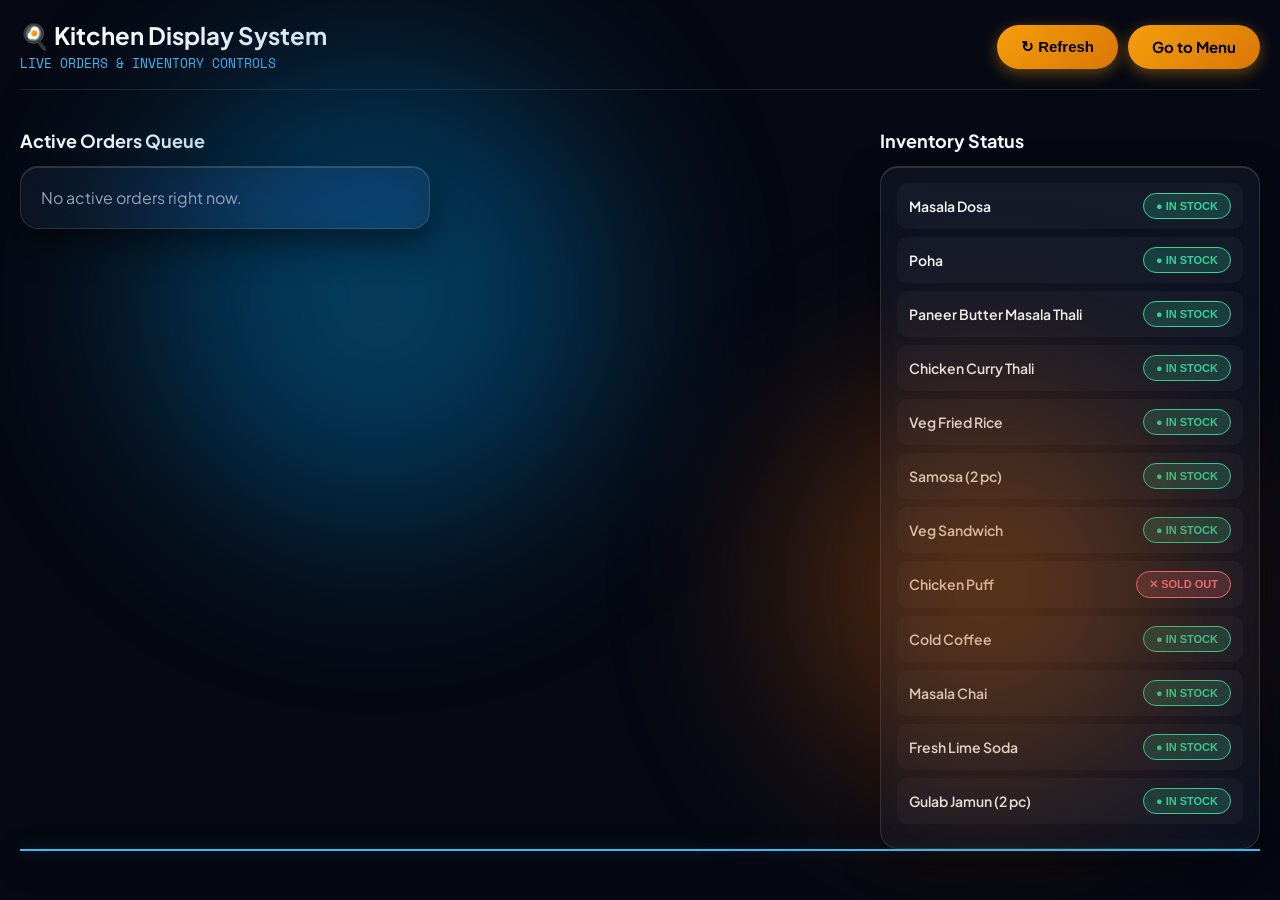
<file: kiosk.html>
<!DOCTYPE html>
<html lang="en">
<head>
<meta charset="UTF-8">
<meta name="viewport" content="width=device-width, initial-scale=1.0">
<title>Kitchen Display System — TIFFIN</title>
<link rel="stylesheet" href="style.css?v=17">
<style>
  body {
    background: #060913 !important;
    padding: 20px;
  }
  .kiosk-nav {
    display: flex;
    justify-content: space-between;
    align-items: center;
    margin-bottom: 24px;
    padding-bottom: 16px;
    border-bottom: 1px solid rgba(255, 255, 255, 0.1);
  }
  .kiosk-columns {
    display: grid;
    grid-template-columns: 2.2fr 1fr;
    gap: 24px;
  }
  @media (max-width: 900px) {
    .kiosk-columns { grid-template-columns: 1fr; }
  }

  /* Live Order Cards Grid */
  .orders-grid {
    display: grid;
    grid-template-columns: repeat(auto-fill, minmax(280px, 1fr));
    gap: 16px;
  }
  .kiosk-card {
    padding: 16px;
    border-radius: 14px;
    border-left: 6px solid var(--honey);
    display: flex;
    flex-direction: column;
    justify-content: space-between;
  }
  .kiosk-card.ready { border-left-color: var(--mint); }
  .kiosk-card.cancelled { border-left-color: var(--chili); opacity: 0.7; }

  /* Inventory Stock List */
  .stock-item {
    display: flex;
    justify-content: space-between;
    align-items: center;
    padding: 10px 12px;
    border-radius: 10px;
    background: rgba(255, 255, 255, 0.03);
    margin-bottom: 8px;
  }
  .toggle-switch {
    cursor: pointer;
    padding: 6px 12px;
    border-radius: 999px;
    font-size: 11px;
    font-weight: 700;
  }
  .in-stock { background: rgba(52, 211, 153, 0.2); color: var(--mint); border: 1px solid var(--mint); }
  .out-stock { background: rgba(251, 113, 133, 0.2); color: var(--chili); border: 1px solid var(--chili); }
</style>
</head>
<body>

<div class="kiosk-nav">
  <div>
    <h1 style="margin:0; font-family:var(--display); font-size:24px;">🍳 Kitchen Display System</h1>
    <small style="color:var(--ice-cyan); font-family:var(--mono);">LIVE ORDERS & INVENTORY CONTROLS</small>
  </div>
  <div style="display:flex; gap:10px;">
    <button class="btn btn-outline" onclick="window.location.reload()">↻ Refresh</button>
    <a href="menu.html" class="btn btn-turmeric">Go to Menu</a>
  </div>
</div>

<div class="kiosk-columns">
  <!-- Active Cooking Queue -->
  <div>
    <h2 style="font-size:18px; margin-bottom:14px;">Active Orders Queue</h2>
    <div id="kioskOrders" class="orders-grid"></div>
  </div>

  <!-- Real-Time Stock Management -->
  <div>
    <h2 style="font-size:18px; margin-bottom:14px;">Inventory Status</h2>
    <div id="stockList" class="panel" style="padding:16px;"></div>
  </div>
</div>

<div id="toast"></div>
<script src="app.js"></script>
<script>
  function renderKiosk() {
    const orders = getOrders().filter(o => o.status !== 'completed' && o.status !== 'cancelled' && o.status !== 'rejected');
    const ordersContainer = document.getElementById('kioskOrders');

    if (orders.length === 0) {
      ordersContainer.innerHTML = `<div class="panel" style="padding:20px; color:var(--ink-soft);">No active orders right now.</div>`;
    } else {
      ordersContainer.innerHTML = orders.map(o => `
        <div class="panel kiosk-card ${o.status === 'ready' ? 'ready' : ''}">
          <div>
            <div style="display:flex; justify-content:space-between; align-items:center;">
              <span style="font-family:var(--mono); font-size:22px; font-weight:800; color:var(--honey);">#${o.token}</span>
              <span class="tag tag-status">${o.status.toUpperCase()}</span>
            </div>
            <div style="font-size:12px; color:var(--ink-soft); margin:4px 0 10px;">
              Pickup: ${new Date(o.pickupTime).toLocaleTimeString([], {hour:'2-digit', minute:'2-digit'})}
            </div>
            <div style="border-top:1px solid rgba(255,255,255,0.08); padding:8px 0;">
              ${o.items.map(i => `<div style="font-size:14px; font-weight:600;">${i.name} × ${i.qty}</div>`).join('')}
            </div>
          </div>
          
          <div style="display:flex; flex-direction:column; gap:6px; margin-top:12px;">
            <div style="display:flex; gap:8px;">
              ${o.status === 'pending' || o.status === 'accepted' ? `<button class="btn btn-sm btn-turmeric" style="flex:1;" onclick="updateOrderStatus('${o.id}', 'preparing')">Cook</button>` : ''}
              ${o.status === 'preparing' ? `<button class="btn btn-sm btn-turmeric" style="flex:1; background:var(--mint)!important;" onclick="updateOrderStatus('${o.id}', 'ready')">Ready</button>` : ''}
              ${o.status === 'ready' ? `<button class="btn btn-sm btn-outline" style="flex:1;" onclick="updateOrderStatus('${o.id}', 'completed')">Complete</button>` : ''}
              <button class="btn btn-sm btn-outline" title="Print Slip" onclick="printOrderSlip('${o.id}')">🖨️</button>
            </div>
            
            ${o.status === 'pending' || o.status === 'accepted' ? `
              <button class="btn btn-sm btn-outline" style="color:var(--chili); border-color:rgba(251,113,133,0.3); font-size:11.5px; padding:6px;" onclick="rejectOrder('${o.id}')">
                ✕ Reject Order
              </button>` : ''}
          </div>
        </div>
      `).join('');
    }

    // Render stock toggles
    const menu = getMenu();
    document.getElementById('stockList').innerHTML = menu.map(item => `
      <div class="stock-item">
        <span style="font-weight:600; font-size:14px;">${item.name}</span>
        <button class="toggle-switch ${item.available ? 'in-stock' : 'out-stock'}" onclick="toggleStock('${item.id}')">
          ${item.available ? '● IN STOCK' : '✕ SOLD OUT'}
        </button>
      </div>
    `).join('');
  }

  function updateOrderStatus(orderId, newStatus) {
    let orders = getOrders();
    const order = orders.find(o => o.id === orderId);
    if (order) {
      order.status = newStatus;
      saveOrders(orders);
      renderKiosk();
      toast(`Token #${order.token} moved to ${newStatus}`);
    }
  }

  function rejectOrder(orderId) {
    if (!confirm('Decline this order? The student will be notified on their track screen.')) return;
    updateOrderStatus(orderId, 'rejected');
  }

  function toggleStock(itemId) {
    toggleItemStock(itemId);
    renderKiosk();
  }

  renderKiosk();
  setInterval(renderKiosk, 4000);
</script>
</body>
</html>
</file>
<file: style.css>
/* ============================================================
   TIFFIN — True Glassmorphism (Nordic Frost + Warm Honey)
   ============================================================ */
@import url('https://fonts.googleapis.com/css2?family=Plus+Jakarta+Sans:wght@400;500;600;700;800&family=Space+Mono:wght@400;700&display=swap');

:root {
  --bg-dark: #060913;
  --honey: #F59E0B;
  --honey-hover: #D97706;
  --honey-glow: rgba(245, 158, 11, 0.4);
  --ice-cyan: #38BDF8;
  --ice-cyan-dim: rgba(56, 189, 248, 0.2);
  --mint: #34D399;
  --chili: #FB7185;
  --ink: #F8FAFC;
  --ink-soft: #94A3B8;
  --display: 'Plus Jakarta Sans', system-ui, sans-serif;
  --body: 'Plus Jakarta Sans', system-ui, sans-serif;
  --mono: 'Space Mono', monospace;
}

* { box-sizing: border-box; }
html { scroll-behavior: smooth; }

/* 1. Ambient Background Glowing Meshes */
body {
  margin: 0;
  font-family: var(--body);
  background-color: var(--bg-dark);
  color: var(--ink);
  min-height: 100vh;
  position: relative;
  overflow-x: hidden;
  -webkit-font-smoothing: antialiased;
}

body::before,
body::after {
  content: "";
  position: fixed;
  border-radius: 50%;
  pointer-events: none;
  z-index: 0;
  filter: blur(90px);
  opacity: 0.45;
}

body::before {
  width: 500px;
  height: 500px;
  background: radial-gradient(circle, #0284C7 0%, #0369A1 60%, transparent 80%);
  top: 5%;
  left: 10%;
}

body::after {
  width: 450px;
  height: 450px;
  background: radial-gradient(circle, #D97706 0%, #92400E 50%, transparent 80%);
  bottom: 10%;
  right: 5%;
}

.wrap { max-width: 1180px; margin: 0 auto; padding: 0 28px; position: relative; z-index: 1; }
.dark-shell { background: transparent !important; color: var(--ink); }

/* 2. Glassmorphic Navigation */
.nav {
  position: sticky; top: 0; z-index: 50;
  background: rgba(6, 9, 19, 0.65) !important;
  backdrop-filter: blur(20px);
  -webkit-backdrop-filter: blur(20px);
  border-bottom: 1px solid rgba(255, 255, 255, 0.1);
}
.nav-inner {
  max-width: 1180px; margin: 0 auto; padding: 16px 28px;
  display: flex; align-items: center; justify-content: space-between;
}
.brand { 
  display: flex; align-items: center; gap: 10px; 
  font-family: var(--display); font-size: 20px; font-weight: 800; 
}
.brand .dot { 
  width: 10px; height: 10px; border-radius: 50%; 
  background: var(--honey); 
  box-shadow: 0 0 12px var(--honey); 
}
.brand small { 
  font-family: var(--mono); font-size: 10px; letter-spacing: 2px; 
  color: var(--ice-cyan); font-weight: 700; text-transform: uppercase; 
}
.nav-links { display: flex; align-items: center; gap: 24px; font-size: 14px; font-weight: 600; }
.nav-links a { color: var(--ink-soft); transition: 0.2s; }
.nav-links a:hover, .nav-links a.active { color: #fff; text-shadow: 0 0 10px rgba(255,255,255,0.4); }
.nav-links .cart-pill {
  background: linear-gradient(135deg, var(--honey), var(--honey-hover));
  color: #000; border-radius: 999px; padding: 8px 16px; font-weight: 800;
  box-shadow: 0 4px 18px var(--honey-glow);
}

/* 3. Frosted Glass Panels & Menu Cards */
.panel, 
.food-card {
  background: rgba(255, 255, 255, 0.04) !important;
  backdrop-filter: blur(20px) saturate(160%);
  -webkit-backdrop-filter: blur(20px) saturate(160%);
  border: 1px solid rgba(255, 255, 255, 0.12) !important;
  border-radius: 18px !important;
  box-shadow: 0 14px 35px rgba(0, 0, 0, 0.5), inset 0 1px 0 rgba(255, 255, 255, 0.15) !important;
  transition: transform 0.25s ease, border-color 0.25s ease, box-shadow 0.25s ease;
}

.food-card:hover {
  transform: translateY(-4px);
  border-color: rgba(56, 189, 248, 0.45) !important;
  box-shadow: 0 20px 40px rgba(0, 0, 0, 0.6), 0 0 20px rgba(56, 189, 248, 0.18) !important;
}

/* 4. Headings & Typography */
.menu-hero-title, .page-title, .hero-title {
  font-family: var(--display);
  font-weight: 800;
  letter-spacing: -0.5px;
  background: linear-gradient(180deg, #FFFFFF 30%, #94A3B8 100%);
  -webkit-background-clip: text;
  -webkit-text-fill-color: transparent;
}
.eyebrow {
  font-family: var(--mono);
  font-size: 11px;
  letter-spacing: 3px;
  color: var(--ice-cyan) !important;
  font-weight: 700;
  text-shadow: 0 0 10px rgba(56, 189, 248, 0.4);
}

/* 5. Inputs & Filter Bars */
.search-row input, 
.search-row select, 
.field input, 
.field select, 
.field textarea {
  background: rgba(15, 23, 42, 0.6) !important;
  backdrop-filter: blur(12px);
  -webkit-backdrop-filter: blur(12px);
  border: 1px solid rgba(255, 255, 255, 0.14) !important;
  color: #fff !important;
  border-radius: 12px !important;
  outline: none;
  box-shadow: inset 0 2px 4px rgba(0,0,0,0.3);
}
.search-row input:focus, .field input:focus {
  border-color: var(--ice-cyan) !important;
  box-shadow: 0 0 15px var(--ice-cyan-dim) !important;
}

.chip {
  background: rgba(255, 255, 255, 0.05) !important;
  border: 1px solid rgba(255, 255, 255, 0.12) !important;
  color: var(--ink-soft) !important;
  backdrop-filter: blur(8px);
}
.chip.active {
  background: rgba(56, 189, 248, 0.18) !important;
  border-color: var(--ice-cyan) !important;
  color: #fff !important;
  box-shadow: 0 0 12px rgba(56, 189, 248, 0.3);
}

/* 6. Glowing Honey Action Buttons */
.btn, .btn-turmeric, [data-action="inc"] {
  background: linear-gradient(135deg, var(--honey), var(--honey-hover)) !important;
  color: #000 !important;
  border: none !important;
  border-radius: 10px !important;
  font-weight: 800 !important;
  box-shadow: 0 4px 15px var(--honey-glow) !important;
  transition: all 0.2s ease !important;
}
.btn:hover, .btn-turmeric:hover {
  transform: translateY(-2px);
  box-shadow: 0 6px 22px rgba(245, 158, 11, 0.6) !important;
}

.food-price {
  font-family: var(--mono);
  font-weight: 800;
  font-size: 17px;
  color: #fff;
}

/* 7. Tags & Badges */
.tag { font-family: var(--mono); font-size: 11px; font-weight: 700; padding: 4px 10px; border-radius: 999px; }
.tag-veg { background: rgba(52, 211, 153, 0.15) !important; color: var(--mint) !important; border: 1px solid rgba(52, 211, 153, 0.3); }
.tag-nonveg { background: rgba(251, 113, 133, 0.15) !important; color: var(--chili) !important; border: 1px solid rgba(251, 113, 133, 0.3); }
.tag-status { background: rgba(245, 158, 11, 0.15) !important; color: var(--honey) !important; border: 1px solid rgba(245, 158, 11, 0.3); }

/* 8. Frosted Token Ticket */
.ticket {
  background: rgba(15, 23, 42, 0.5) !important;
  backdrop-filter: blur(24px) !important;
  -webkit-backdrop-filter: blur(24px) !important;
  border: 1px solid rgba(56, 189, 248, 0.35) !important;
  box-shadow: 0 12px 35px rgba(0,0,0,0.6), inset 0 0 20px rgba(56, 189, 248, 0.08) !important;
}
.ticket-token { color: var(--honey) !important; text-shadow: 0 0 15px var(--honey-glow); }
.ticket-label { color: var(--ice-cyan) !important; }
.ticket-row { border-top: 1px solid rgba(255, 255, 255, 0.1) !important; color: var(--ink-soft); }
.ticket-row span:last-child { color: #fff; font-weight: 600; }
.ticket::before, .ticket::after { background: var(--bg-dark) !important; border-color: rgba(56, 189, 248, 0.35) !important; }

/* 9. Foot & Toast */
.foot { border-top: 1px solid rgba(255, 255, 255, 0.08); background: rgba(6, 9, 19, 0.6); }
#toast {
  background: rgba(15, 23, 42, 0.95);
  backdrop-filter: blur(20px);
  border: 1px solid var(--ice-cyan);
  box-shadow: 0 10px 30px rgba(0,0,0,0.8), 0 0 15px rgba(56, 189, 248, 0.3);
}

/* ============================================================
   Custom Styled Select & Dark Dropdown Options
   ============================================================ */
.search-row select,
.field select {
  appearance: none;
  -webkit-appearance: none;
  -moz-appearance: none;
  background-color: rgba(15, 23, 42, 0.85) !important;
  color: #F8FAFC !important;
  border: 1px solid rgba(255, 255, 255, 0.16) !important;
  border-radius: 12px !important;
  padding: 14px 40px 14px 18px !important;
  font-weight: 600;
  cursor: pointer;
  background-image: url("data:image/svg+xml,%3Csvg xmlns='http://www.w3.org/2000/svg' width='16' height='16' viewBox='0 0 24 24' fill='none' stroke='%2338BDF8' stroke-width='2.5' stroke-linecap='round' stroke-linejoin='round'%3E%3Cpolyline points='6 9 12 15 18 9'%3E%3C/polyline%3E%3C/svg%3E") !important;
  background-repeat: no-repeat !important;
  background-position: right 14px center !important;
}

.search-row select:focus,
.field select:focus {
  border-color: #38BDF8 !important;
  box-shadow: 0 0 15px rgba(56, 189, 248, 0.25) !important;
}

.search-row select option,
.field select option {
  background-color: #0B1120 !important;
  color: #F8FAFC !important;
  padding: 12px 16px !important;
  font-size: 14px;
}

.search-row select option:hover,
.search-row select option:checked {
  background-color: #0284C7 !important;
  color: #FFFFFF !important;
}

/* ============================================================
   Custom Nordic Frost Glassmorphic Dropdown
   ============================================================ */
.glass-select-wrapper {
  position: relative;
  min-width: 170px;
  z-index: 100;
}

.glass-select-trigger {
  width: 100%;
  display: flex;
  align-items: center;
  justify-content: space-between;
  gap: 12px;
  padding: 14px 18px;
  background: rgba(15, 23, 42, 0.6) !important;
  backdrop-filter: blur(16px) saturate(180%) !important;
  -webkit-backdrop-filter: blur(16px) saturate(180%) !important;
  border: 1px solid rgba(255, 255, 255, 0.14) !important;
  border-radius: 14px !important;
  color: #F8FAFC !important;
  font-size: 14px;
  font-weight: 600;
  cursor: pointer;
  box-shadow: 0 4px 20px rgba(0, 0, 0, 0.35) !important;
  transition: all 0.25s ease;
}

.glass-select-trigger:hover,
.glass-select-wrapper.open .glass-select-trigger {
  border-color: #38BDF8 !important;
  box-shadow: 0 0 15px rgba(56, 189, 248, 0.25), 0 8px 25px rgba(0, 0, 0, 0.5) !important;
}

.glass-select-trigger .chevron {
  stroke: #38BDF8;
  transition: transform 0.25s ease;
}

.glass-select-wrapper.open .chevron {
  transform: rotate(180deg);
}

.glass-dropdown-menu {
  position: absolute;
  top: calc(100% + 8px);
  left: 0;
  right: 0;
  background: rgba(11, 17, 32, 0.95) !important;
  backdrop-filter: blur(24px) saturate(200%) !important;
  -webkit-backdrop-filter: blur(24px) saturate(200%) !important;
  border: 1px solid rgba(56, 189, 248, 0.3) !important;
  border-radius: 14px !important;
  box-shadow: 0 16px 40px rgba(0, 0, 0, 0.8), inset 0 0 15px rgba(56, 189, 248, 0.08) !important;
  padding: 6px;
  display: flex;
  flex-direction: column;
  gap: 3px;
  opacity: 0;
  transform: translateY(-8px) scale(0.97);
  pointer-events: none;
  transition: opacity 0.2s ease, transform 0.2s ease;
  z-index: 9999 !important;
}

.glass-select-wrapper.open .glass-dropdown-menu {
  opacity: 1;
  transform: translateY(0) scale(1);
  pointer-events: auto;
}

.glass-option {
  padding: 10px 14px;
  border-radius: 9px;
  color: #94A3B8;
  font-size: 13.5px;
  font-weight: 600;
  cursor: pointer;
  transition: all 0.15s ease;
  display: flex;
  align-items: center;
  justify-content: space-between;
}

.glass-option:hover {
  background: rgba(56, 189, 248, 0.15);
  color: #FFFFFF;
  padding-left: 17px;
}

.glass-option.selected {
  background: linear-gradient(135deg, rgba(56, 189, 248, 0.25), rgba(2, 132, 199, 0.25));
  color: #38BDF8;
  font-weight: 700;
}

/* ============================================================
   Multi-Column Food Cards Grid
   ============================================================ */
.menu-grid,
#menuGrid {
  display: grid !important;
  grid-template-columns: repeat(auto-fill, minmax(240px, 1fr)) !important;
  gap: 16px !important;
  width: 100% !important;
}

.food-card {
  padding: 12px !important;
  display: flex !important;
  flex-direction: column !important;
  overflow: hidden !important;
  gap: 8px !important;
  border-radius: 16px !important;
  width: 100% !important;
}

.food-img-wrap {
  position: relative;
  width: 100%;
  height: 130px;
  border-radius: 12px;
  overflow: hidden;
  background: rgba(15, 23, 42, 0.6);
}

.food-img {
  width: 100%;
  height: 100%;
  object-fit: cover;
  transition: transform 0.35s ease;
}

.food-card:hover .food-img {
  transform: scale(1.06);
}

.card-badge {
  position: absolute;
  top: 8px;
  left: 8px;
  backdrop-filter: blur(8px);
  -webkit-backdrop-filter: blur(8px);
  font-size: 10px !important;
  padding: 3px 8px !important;
}

.food-card .unavailable-ribbon {
  position: absolute;
  top: 8px;
  right: 8px;
  background: rgba(15, 23, 42, 0.85) !important;
  backdrop-filter: blur(8px);
  border: 1px solid rgba(255, 255, 255, 0.15);
  font-size: 10px !important;
  padding: 3px 8px !important;
}

.food-content {
  display: flex;
  flex-direction: column;
  flex: 1;
}

.food-name {
  font-size: 14.5px !important;
  font-weight: 700 !important;
  margin-bottom: 4px !important;
  color: #FFFFFF !important;
}

.food-desc {
  font-size: 11.5px !important;
  line-height: 1.35 !important;
  color: #94A3B8 !important;
  display: -webkit-box !important;
  -webkit-line-clamp: 2;
  -webkit-box-orient: vertical;
  overflow: hidden;
}

.food-bottom {
  display: flex !important;
  align-items: center !important;
  justify-content: space-between !important;
  margin-top: auto !important;
  padding-top: 8px !important;
  border-top: 1px solid rgba(255, 255, 255, 0.08) !important;
}

.food-price {
  font-size: 15px !important;
  font-weight: 800 !important;
}

.food-card .qty-row {
  display: flex !important;
  align-items: center !important;
  gap: 6px !important;
}

.food-card .qty-btn {
  width: 26px !important;
  height: 26px !important;
  padding: 0 !important;
  font-size: 13px !important;
  display: flex !important;
  align-items: center !important;
  justify-content: center !important;
}

.food-card .qty-val {
  font-size: 13px !important;
  min-width: 14px !important;
  text-align: center !important;
}

/* ============================================================
   Navbar Brand & Glass Hamburger
   ============================================================ */
.brand {
  display: flex !important;
  align-items: center !important;
  gap: 12px !important;
  text-decoration: none !important;
  color: #FFFFFF !important;
}

.brand-logo-img {
  width: 38px !important;
  height: 38px !important;
  border-radius: 50% !important;
  object-fit: cover !important;
  border: 2px solid #F59E0B !important;
  box-shadow: 0 0 14px rgba(245, 158, 11, 0.45), 0 0 4px #38BDF8 !important;
  flex-shrink: 0 !important;
}

.brand div {
  display: flex !important;
  flex-direction: column !important;
  justify-content: center !important;
  line-height: 1.1 !important;
}

.brand small {
  display: block !important;
  font-family: var(--mono) !important;
  font-size: 9.5px !important;
  letter-spacing: 1.5px !important;
  color: #38BDF8 !important;
  font-weight: 700 !important;
  text-transform: uppercase !important;
  margin-top: 3px !important;
}

.nav-toggle {
  background: rgba(15, 23, 42, 0.6) !important;
  backdrop-filter: blur(12px) !important;
  -webkit-backdrop-filter: blur(12px) !important;
  border: 1px solid rgba(56, 189, 248, 0.3) !important;
  color: #38BDF8 !important;
  border-radius: 10px !important;
  padding: 8px 12px !important;
  font-size: 18px !important;
  line-height: 1 !important;
  cursor: pointer !important;
  box-shadow: 0 4px 15px rgba(0, 0, 0, 0.35) !important;
  transition: all 0.2s ease !important;
}

.nav-toggle:hover {
  background: rgba(56, 189, 248, 0.15) !important;
  border-color: #38BDF8 !important;
  box-shadow: 0 0 12px rgba(56, 189, 248, 0.3) !important;
  color: #FFFFFF !important;
}

/* ============================================================
   Mobile Navigation Drawer & Overlay Fix
   ============================================================ */
#nav-root {
  position: sticky !important;
  top: 0 !important;
  z-index: 99999 !important;
  width: 100% !important;
}

.nav {
  position: relative !important;
  width: 100% !important;
  background: #060913 !important;
  border-bottom: 1px solid rgba(255, 255, 255, 0.1) !important;
  z-index: 99999 !important;
}

.nav-inner {
  display: flex !important;
  justify-content: space-between !important;
  align-items: center !important;
  padding: 12px 20px !important;
  max-width: 1200px !important;
  margin: 0 auto !important;
  position: relative !important;
}

@media (max-width: 768px) {
  .nav-links {
    display: none !important;
    position: absolute !important;
    top: 100% !important;
    left: 0 !important;
    width: 100% !important;
    background: #0d1322 !important;
    border-bottom: 2px solid rgba(56, 189, 248, 0.3) !important;
    box-shadow: 0 15px 35px rgba(0, 0, 0, 0.9) !important;
    padding: 18px 24px !important;
    flex-direction: column !important;
    gap: 14px !important;
    z-index: 999999 !important;
  }

  .nav-links.open,
  .nav-links.active {
    display: flex !important;
  }

  .nav-links a,
  .nav-links button {
    display: flex !important;
    align-items: center !important;
    font-size: 16px !important;
    font-weight: 600 !important;
    color: #FBF4E4 !important;
    background: rgba(255, 255, 255, 0.06) !important;
    padding: 12px 16px !important;
    border-radius: 10px !important;
    border: 1px solid rgba(255, 255, 255, 0.08) !important;
    text-decoration: none !important;
  }

  .nav-links a:active {
    background: rgba(56, 189, 248, 0.2) !important;
    border-color: #38BDF8 !important;
    color: #38BDF8 !important;
  }
}

/* ============================================================
   Empty State Fix
   ============================================================ */
.empty-state {
  display: flex;
  flex-direction: column;
  align-items: center;
  justify-content: center;
  text-align: center;
  padding: 48px 24px;
  width: 100%;
  min-height: 220px;
}

.empty-state[style*="display: none"],
.empty-state[style*="display:none"] {
  display: none !important;
}

/* ============================================================
   Cart Pickup Time Slot Buttons Fix
   ============================================================ */
.slot-grid {
  display: grid !important;
  grid-template-columns: repeat(3, 1fr) !important;
  gap: 10px !important;
  margin-top: 10px !important;
}

.slot-btn {
  background: rgba(15, 23, 42, 0.75) !important;
  border: 1px solid rgba(255, 255, 255, 0.14) !important;
  color: #94A3B8 !important;
  border-radius: 10px !important;
  padding: 10px 6px !important;
  font-family: var(--mono) !important;
  font-size: 13px !important;
  font-weight: 700 !important;
  cursor: pointer !important;
  transition: all 0.2s ease !important;
  text-align: center !important;
}

.slot-btn:hover {
  background: rgba(56, 189, 248, 0.12) !important;
  border-color: #38BDF8 !important;
  color: #FFFFFF !important;
}

.slot-btn.active {
  background: #F59E0B !important;
  border-color: #F59E0B !important;
  color: #060913 !important;
  font-weight: 800 !important;
  box-shadow: 0 0 16px rgba(245, 158, 11, 0.45) !important;
}

.slot-btn:disabled {
  opacity: 0.3 !important;
  cursor: not-allowed !important;
  text-decoration: line-through !important;
}

/* ============================================================
   Buttons & Hero Hover Effects
   ============================================================ */
.btn,
.btn-turmeric,
a.btn,
a.btn-turmeric,
button.btn {
  display: inline-flex !important;
  align-items: center !important;
  justify-content: center !important;
  padding: 12px 24px !important;
  font-size: 15px !important;
  font-weight: 700 !important;
  line-height: 1.2 !important;
  height: auto !important;
  min-height: 44px !important;
  border-radius: 999px !important;
  text-decoration: none !important;
  white-space: nowrap !important;
  box-sizing: border-box !important;
  cursor: pointer !important;
  transition: all 0.25s ease-in-out !important;
}

a.btn-turmeric:hover,
.btn-turmeric:hover {
  transform: translateY(-3px) scale(1.04) !important;
  background-color: #F59E0B !important;
  border-color: #FBBF24 !important;
  box-shadow: 0 0 20px rgba(245, 158, 11, 0.65), 0 8px 20px rgba(0, 0, 0, 0.4) !important;
}

.hero-cta,
.cta-row,
.btn-row {
  display: flex !important;
  flex-wrap: wrap !important;
  align-items: center !important;
  gap: 16px !important;
  margin-top: 20px !important;
}

/* ============================================================
   Step Cards & Teaser Cards Hover Effects
   ============================================================ */
.step-grid,
.steps-grid {
  display: grid !important;
  grid-template-columns: repeat(3, minmax(0, 1fr)) !important;
  gap: 24px !important;
  width: 100% !important;
  margin-top: 24px !important;
}

.step-card,
.panel.step-card {
  position: relative !important;
  display: flex !important;
  flex-direction: column !important;
  padding: 30px 24px !important;
  border-radius: 18px !important;
  background: rgba(15, 23, 42, 0.55) !important;
  border: 1px solid rgba(255, 255, 255, 0.12) !important;
  box-shadow: 0 12px 30px rgba(0, 0, 0, 0.45) !important;
  cursor: pointer !important;
  transition: transform 0.28s ease, border-color 0.28s ease, box-shadow 0.28s ease !important;
}

.step-card:hover,
.panel.step-card:hover {
  transform: translateY(-8px) scale(1.02) !important;
  background: rgba(15, 23, 42, 0.75) !important;
  border-color: #38BDF8 !important;
  box-shadow: 0 0 24px rgba(56, 189, 248, 0.4), 0 20px 40px rgba(0, 0, 0, 0.65) !important;
}

@media (max-width: 860px) {
  .step-grid,
  .steps-grid {
    grid-template-columns: 1fr !important;
    gap: 16px !important;
  }
}

/* ============================================================
   Homepage Only Background
   ============================================================ */
body.home-page {
  background: 
    linear-gradient(
      180deg, 
      rgba(6, 9, 19, 0.55) 0%, 
      rgba(6, 9, 19, 0.70) 50%, 
      rgba(6, 9, 19, 0.88) 100%
    ),
    url("https://images.unsplash.com/photo-1514933651103-005eec06c04b?w=1800&auto=format&fit=crop&q=80") no-repeat center top fixed !important;
  background-size: cover !important;
}

/* Mobile grid adjustments */
@media (max-width: 600px) {
  .menu-grid,
  #menuGrid {
    grid-template-columns: repeat(2, 1fr) !important;
    gap: 10px !important;
  }
}
/* ============================================================
   Comprehensive Mobile Viewport & Horizontal Overflow Fix
   ============================================================ */

/* 1. Prevent root & body from expanding past 100vw */
html, body {
  width: 100% !important;
  max-width: 100vw !important;
  overflow-x: hidden !important;
  position: relative;
}

/* 2. Contain ambient background glow elements within viewport */
body::before,
body::after {
  max-width: 80vw !important;
  max-height: 80vw !important;
  overflow: hidden !important;
}

/* 3. Adjust mobile container padding and prevent flex overflows */
@media (max-width: 640px) {
  .wrap {
    padding: 0 14px !important;
    width: 100% !important;
    max-width: 100% !important;
    box-sizing: border-box !important;
  }

  /* Stack Search input and Category dropdown on small screens */
  .search-row {
    display: flex !important;
    flex-direction: column !important;
    gap: 10px !important;
    width: 100% !important;
  }

  .search-row input {
    width: 100% !important;
    box-sizing: border-box !important;
  }

  .glass-select-wrapper {
    width: 100% !important;
    min-width: 0 !important;
  }

  .glass-select-trigger {
    width: 100% !important;
    box-sizing: border-box !important;
  }

  /* Ensure filter chips wrap cleanly */
  .filter-row {
    width: 100% !important;
    display: flex !important;
    flex-wrap: wrap !important;
    gap: 8px !important;
  }

  /* Fit 2-column food grid inside screen width without edge spill */
  .menu-grid,
  #menuGrid {
    grid-template-columns: repeat(2, minmax(0, 1fr)) !important;
    gap: 10px !important;
    width: 100% !important;
    box-sizing: border-box !important;
  }

  .food-card {
    min-width: 0 !important;
    box-sizing: border-box !important;
  }
}
/* ============================================================
   Global Sticky Footer & Layout Alignment Fix
   ============================================================ */

/* Force page to fill full viewport height using flex layout */
html {
  height: 100% !important;
}

body {
  display: flex !important;
  flex-direction: column !important;
  min-height: 100vh !important;
}

/* Allow main content to grow and push footer to the very bottom */
main,
main.wrap,
.menu-main,
.auth-wrap {
  flex: 1 0 auto !important;
}

/* Fix footer positioning and text separation */
.foot {
  flex-shrink: 0 !important;
  margin-top: auto !important;
  width: 100% !important;
  background: rgba(6, 9, 19, 0.9) !important;
  border-top: 1px solid rgba(255, 255, 255, 0.08) !important;
  padding: 16px 0 !important;
}

.foot .wrap {
  display: flex !important;
  justify-content: space-between !important;
  align-items: center !important;
  flex-wrap: wrap !important;
  gap: 8px 16px !important;
  font-size: 12px !important;
  color: #94A3B8 !important;
}
/* ============================================================
   Cyberpunk / RGB-Split Glitch Effect on Hover
   ============================================================ */
.glitch-text {
  position: relative;
  display: inline-block;
  cursor: pointer;
  transition: transform 0.2s ease;
}

/* Pseudo-elements for the Cyan & Magenta RGB split */
.glitch-text::before,
.glitch-text::after {
  content: attr(data-text);
  position: absolute;
  top: 0;
  left: 0;
  width: 100%;
  height: 100%;
  opacity: 0;
  pointer-events: none;
}

/* Trigger glitch animation on hover */
.glitch-text:hover::before {
  opacity: 1;
  color: #00ffff; /* Cyan offset */
  z-index: -1;
  text-shadow: -2px 0 #00ffff;
  animation: glitch-anim-1 0.4s infinite linear alternate-reverse;
}

.glitch-text:hover::after {
  opacity: 1;
  color: #ff00ff; /* Magenta / Neon Pink offset */
  z-index: -2;
  text-shadow: 2px 0 #ff00ff;
  animation: glitch-anim-2 0.3s infinite linear alternate-reverse;
}

.glitch-text:hover {
  text-shadow: 0 0 10px rgba(255, 255, 255, 0.8),
               -2px 0 #00ffff,
                2px 0 #ff00ff;
}

/* Clip-path glitch slice animations */
@keyframes glitch-anim-1 {
  0% {
    clip-path: inset(20% 0 60% 0);
    transform: translate(-3px, -1px);
  }
  20% {
    clip-path: inset(60% 0 10% 0);
    transform: translate(3px, 2px);
  }
  40% {
    clip-path: inset(40% 0 40% 0);
    transform: translate(-2px, 1px);
  }
  60% {
    clip-path: inset(80% 0 5% 0);
    transform: translate(2px, -2px);
  }
  80% {
    clip-path: inset(10% 0 70% 0);
    transform: translate(-1px, 2px);
  }
  100% {
    clip-path: inset(30% 0 50% 0);
    transform: translate(3px, -1px);
  }
}

@keyframes glitch-anim-2 {
  0% {
    clip-path: inset(10% 0 80% 0);
    transform: translate(3px, 1px);
  }
  25% {
    clip-path: inset(70% 0 15% 0);
    transform: translate(-3px, -2px);
  }
  50% {
    clip-path: inset(30% 0 50% 0);
    transform: translate(2px, 2px);
  }
  75% {
    clip-path: inset(50% 0 30% 0);
    transform: translate(-2px, -1px);
  }
  100% {
    clip-path: inset(5% 0 85% 0);
    transform: translate(1px, 2px);
  }
}
/* ============================================================
   Option 1: Kitchen Pass & Steam Cloche Intro Styles
   ============================================================ */
.intro-overlay {
  position: fixed !important;
  top: 0 !important;
  left: 0 !important;
  width: 100vw !important;
  height: 100vh !important;
  background-color: #060913 !important;
  z-index: 999999999 !important;
  display: flex !important;
  flex-direction: column !important;
  justify-content: space-between !important;
  align-items: center !important;
  padding: 40px 20px 60px !important;
  box-sizing: border-box !important;
  overflow: hidden !important;
}

/* Overhead Spotlight Beam */
.intro-spotlight {
  position: absolute;
  top: -120px;
  left: 50%;
  transform: translateX(-50%);
  width: 320px;
  height: 480px;
  background: radial-gradient(ellipse at top, rgba(245, 158, 11, 0.28) 0%, rgba(56, 189, 248, 0.08) 50%, transparent 80%);
  filter: blur(40px);
  pointer-events: none;
}

/* Center Stage Content */
.intro-center {
  margin: auto 0;
  display: flex;
  flex-direction: column;
  align-items: center;
  position: relative;
  z-index: 2;
}

/* Animated Steam Trails */
.steam-wrap {
  display: flex;
  justify-content: center;
  gap: 14px;
  height: 40px;
  margin-bottom: -6px;
}

.steam-particle {
  width: 6px;
  height: 28px;
  background: linear-gradient(180deg, rgba(255, 255, 255, 0.6), transparent);
  border-radius: 999px;
  filter: blur(3px);
  animation: steamRise 2s infinite ease-in-out;
}

.steam-particle.s1 { animation-delay: 0.1s; }
.steam-particle.s2 { animation-delay: 0.6s; }
.steam-particle.s3 { animation-delay: 1.1s; }

@keyframes steamRise {
  0% { transform: translateY(12px) scaleX(1); opacity: 0; }
  50% { opacity: 0.8; transform: translateY(-6px) scaleX(1.4); }
  100% { transform: translateY(-24px) scaleX(2); opacity: 0; }
}

/* Cloche Geometric Badge */
.cloche-badge {
  width: 170px;
  height: 170px;
  border-radius: 28px;
  background: rgba(15, 23, 42, 0.7);
  border: 1.5px solid rgba(245, 158, 11, 0.4);
  backdrop-filter: blur(24px);
  -webkit-backdrop-filter: blur(24px);
  box-shadow: 0 16px 40px rgba(0, 0, 0, 0.8), 0 0 30px rgba(245, 158, 11, 0.25);
  display: flex;
  align-items: center;
  justify-content: center;
  padding: 16px;
  box-sizing: border-box;
  animation: badgeFloat 3s infinite ease-in-out alternate;
}

@keyframes badgeFloat {
  0% { transform: translateY(0); }
  100% { transform: translateY(-8px); }
}

.cloche-inner {
  display: flex;
  flex-direction: column;
  align-items: center;
  color: #fff;
}

.cloche-icon {
  width: 54px;
  height: 54px;
  stroke: #F59E0B;
  filter: drop-shadow(0 0 10px rgba(245, 158, 11, 0.6));
  margin-bottom: 8px;
}

.cloche-title {
  font-family: var(--display);
  font-weight: 800;
  font-size: 20px;
  letter-spacing: 2px;
  color: #FFFFFF;
}

.cloche-sub {
  font-family: var(--mono);
  font-size: 8.5px;
  letter-spacing: 1.8px;
  color: #38BDF8;
  font-weight: 700;
  margin-top: 3px;
}

.intro-tagline {
  margin-top: 22px;
  font-family: var(--mono);
  font-size: 11px;
  letter-spacing: 3px;
  color: var(--ink-soft);
  font-weight: 700;
}

/* Bottom Progress Loader */
.intro-loader {
  width: 100%;
  max-width: 320px;
  z-index: 2;
}

.intro-status-row {
  display: flex;
  justify-content: space-between;
  font-size: 11px;
  color: #94A3B8;
  font-family: var(--mono);
  font-weight: 700;
  margin-bottom: 8px;
  letter-spacing: 0.5px;
}

.intro-bar-track {
  width: 100%;
  height: 4px;
  background: rgba(255, 255, 255, 0.08);
  border-radius: 999px;
  overflow: hidden;
  box-shadow: inset 0 1px 2px rgba(0, 0, 0, 0.6);
}

.intro-bar-fill {
  width: 0%;
  height: 100%;
  background: linear-gradient(90deg, #F59E0B, #38BDF8);
  box-shadow: 0 0 12px rgba(245, 158, 11, 0.8);
  border-radius: 999px;
  transition: width 0.1s linear;
}
/* ============================================================
   Overhead Lamp & Dual-Axis 360 Flip Animation
   ============================================================ */

/* 1. Hanging Lamp Structure */
.lamp-fixture {
  position: absolute;
  top: 0;
  left: 50%;
  transform: translateX(-50%);
  display: flex;
  flex-direction: column;
  align-items: center;
  z-index: 10;
  pointer-events: none;
}

.lamp-cord {
  width: 3px;
  height: 48px;
  background: linear-gradient(180deg, #1e293b, #475569);
}

.lamp-shade {
  width: 58px;
  height: 24px;
  background: linear-gradient(180deg, #334155, #0f172a);
  border-radius: 20px 20px 4px 4px;
  border: 1px solid rgba(255, 255, 255, 0.2);
  display: flex;
  justify-content: center;
  align-items: flex-end;
  box-shadow: 0 4px 12px rgba(0, 0, 0, 0.8);
  position: relative;
}

.lamp-bulb {
  width: 18px;
  height: 12px;
  background: #fff;
  border-radius: 50% 50% 4px 4px;
  box-shadow: 0 0 25px #F59E0B, 0 0 50px #F59E0B;
  animation: bulbFlickerOn 0.6s ease-out forwards;
}

/* 2. Emitted Cone Light Beam */
.lamp-light-cone {
  width: 380px;
  height: 520px;
  background: radial-gradient(ellipse at top, rgba(245, 158, 11, 0.35) 0%, rgba(56, 189, 248, 0.08) 45%, transparent 75%);
  clip-path: polygon(44% 0%, 56% 0%, 100% 100%, 0% 100%);
  filter: blur(14px);
  margin-top: -2px;
  opacity: 0;
  animation: lightBeamEmit 0.8s 0.3s ease-out forwards;
}

@keyframes bulbFlickerOn {
  0% { opacity: 0.2; }
  30% { opacity: 0.9; }
  50% { opacity: 0.4; }
  80% { opacity: 1; }
  100% { opacity: 1; }
}

@keyframes lightBeamEmit {
  0% { opacity: 0; transform: scaleY(0.4); }
  60% { opacity: 0.7; }
  100% { opacity: 1; transform: scaleY(1); }
}

/* 3. 3D Burger Perspective & 360 Flip */
.burger-3d-scene {
  width: 86px;
  height: 86px;
  margin-bottom: 8px;
  perspective: 1000px;
  display: flex;
  align-items: center;
  justify-content: center;
}

.flipping-burger {
  width: 82px;
  height: 82px;
  object-fit: cover;
  border-radius: 50%;
  border: 2px solid #F59E0B;
  box-shadow: 0 10px 25px rgba(0, 0, 0, 0.7), 0 0 20px rgba(245, 158, 11, 0.5);
  transform-style: preserve-3d;
  backface-visibility: visible;
  /* Flips 360 frontwards then 360 backwards */
  animation: burgerFrontBackFlip 4s infinite cubic-bezier(0.45, 0.05, 0.55, 0.95);
  animation-delay: 0.5s;
  will-change: transform;
}

@keyframes burgerFrontBackFlip {
  0% {
    transform: rotateX(0deg) scale(1);
  }
  /* 360° Frontward Somersault */
  40% {
    transform: rotateX(360deg) scale(1.08);
  }
  50% {
    transform: rotateX(360deg) scale(1);
  }
  /* 360° Reverse Backward Somersault */
  90% {
    transform: rotateX(0deg) scale(1.08);
  }
  100% {
    transform: rotateX(0deg) scale(1);
  }
}
/* ============================================================
   Real 3D WebGL Burger Canvas Styles
   ============================================================ */
.burger-3d-canvas-wrap {
  width: 110px;
  height: 95px;
  margin-bottom: 6px;
  display: flex;
  align-items: center;
  justify-content: center;
  position: relative;
}

.burger-3d-canvas-wrap canvas {
  width: 100% !important;
  height: 100% !important;
  outline: none;
  filter: drop-shadow(0 10px 18px rgba(0, 0, 0, 0.75)) drop-shadow(0 0 15px rgba(245, 158, 11, 0.45));
}
/* ============================================================
   Borderless Floating 3D Burger Stage & Typography
   ============================================================ */
.burger-floating-stage {
  display: flex;
  flex-direction: column;
  align-items: center;
  justify-content: center;
  background: transparent !important;
  border: none !important;
  box-shadow: none !important;
  backdrop-filter: none !important;
  -webkit-backdrop-filter: none !important;
  padding: 0;
  margin: 0;
}

.burger-canvas-stage {
  width: 220px;
  height: 180px;
  display: flex;
  align-items: center;
  justify-content: center;
  filter: drop-shadow(0 20px 30px rgba(0, 0, 0, 0.9)) drop-shadow(0 0 25px rgba(245, 158, 11, 0.4));
}

.intro-brand-text {
  display: flex;
  flex-direction: column;
  align-items: center;
  margin-top: 2px;
}

.intro-brand-text .cloche-title {
  font-family: var(--display);
  font-weight: 800;
  font-size: 24px;
  letter-spacing: 3px;
  color: #FFFFFF;
  text-shadow: 0 0 15px rgba(255, 255, 255, 0.4);
}

.intro-brand-text .cloche-sub {
  font-family: var(--mono);
  font-size: 9.5px;
  letter-spacing: 2.5px;
  color: #38BDF8;
  font-weight: 700;
  margin-top: 4px;
  text-shadow: 0 0 10px rgba(56, 189, 248, 0.5);
}
/* ============================================================
   Hanging Ticket Board with Wall Nail & Dual Suspension Threads
   ============================================================ */
.hero-ticket-wrap {
  display: flex !important;
  justify-content: center;
  align-items: center;
  perspective: 1000px;
}

.hanging-board-rig {
  position: relative;
  display: flex;
  flex-direction: column;
  align-items: center;
  width: 100%;
  max-width: 320px;
  /* Natural pendulum sway animation on the nail fulcrum */
  transform-origin: 50% 0%;
  animation: hangingPendulumSway 5.5s infinite ease-in-out alternate;
}

/* 1. Metal Wall Nail (Kill) */
.hanging-nail {
  position: relative;
  width: 16px;
  height: 16px;
  background: radial-gradient(circle at 35% 35%, #e2e8f0 0%, #64748b 60%, #1e293b 100%);
  border-radius: 50%;
  box-shadow: 0 4px 8px rgba(0, 0, 0, 0.8), 0 0 10px rgba(255, 255, 255, 0.2);
  z-index: 10;
  display: flex;
  align-items: center;
  justify-content: center;
}

.nail-head {
  width: 6px;
  height: 6px;
  background: #0f172a;
  border-radius: 50%;
  opacity: 0.7;
}

/* 2. SVG Thread Rig */
.hanging-threads-svg {
  width: 100%;
  height: 60px;
  margin-top: -8px;
  margin-bottom: -4px;
  overflow: visible;
  z-index: 5;
  pointer-events: none;
}

.thread-line {
  stroke: rgba(251, 191, 36, 0.85); /* Warm Honey Cord */
  stroke-width: 2.2;
  stroke-linecap: round;
  filter: drop-shadow(0 2px 4px rgba(0, 0, 0, 0.8));
}

.eyelet-ring {
  fill: #1e293b;
  stroke: #F59E0B;
  stroke-width: 2;
}

/* 3. Ticket Card Adjustments */
.hero-ticket.hanging-card {
  width: 100% !important;
  max-width: 320px !important;
  padding: 24px 22px !important;
  border-radius: 20px !important;
  background: rgba(15, 23, 42, 0.82) !important;
  backdrop-filter: blur(24px) saturate(190%) !important;
  -webkit-backdrop-filter: blur(24px) saturate(190%) !important;
  border: 1px solid rgba(255, 255, 255, 0.14) !important;
  box-shadow: 0 24px 45px rgba(0, 0, 0, 0.75), 
              0 0 25px rgba(245, 158, 11, 0.12),
              inset 0 1px 0 rgba(255, 255, 255, 0.2) !important;
  transform: none !important;
  transition: transform 0.3s cubic-bezier(0.34, 1.56, 0.64, 1), box-shadow 0.3s ease;
}

.hanging-board-rig:hover {
  animation-play-state: paused;
}

.hanging-board-rig:hover .hanging-card {
  transform: scale(1.03) translateY(2px) !important;
  box-shadow: 0 30px 60px rgba(0, 0, 0, 0.85), 
              0 0 30px rgba(56, 189, 248, 0.25) !important;
}

/* 4. Natural Physics Swing Keyframes */
@keyframes hangingPendulumSway {
  0% {
    transform: rotate(-2.8deg);
  }
  50% {
    transform: rotate(2.4deg);
  }
  100% {
    transform: rotate(-2.8deg);
  }
}
/* ============================================================
   Apple-Style Translucent Frosted Glass Navbar
   ============================================================ */

/* Hide desktop hamburger button on wide screens */
@media (min-width: 769px) {
  .nav-toggle {
    display: none !important;
  }
}

/* Mobile dropdown inherits the frosted styling */
@media (max-width: 768px) {
  .nav-links {
    background: rgba(13, 19, 34, 0.88) !important;
    backdrop-filter: blur(24px) saturate(190%) !important;
    -webkit-backdrop-filter: blur(24px) saturate(190%) !important;
    border-bottom: 1px solid rgba(255, 255, 255, 0.12) !important;
  }
}
/* ============================================================
   Ultra-Translucent Apple Frosted Glass Navbar
   ============================================================ */
/* Fixed sticky ultra-translucent navbar on scroll */
#nav-root {
  position: fixed !important;
  top: 0 !important;
  left: 0 !important;
  right: 0 !important;
  width: 100% !important;
  z-index: 99999 !important;
}

.nav {
  position: relative !important;
  width: 100% !important;
  background: rgba(6, 9, 19, 0.22) !important;
  backdrop-filter: blur(28px) saturate(210%) !important;
  -webkit-backdrop-filter: blur(28px) saturate(210%) !important;
  border-bottom: 1px solid rgba(255, 255, 255, 0.12) !important;
  box-shadow: 0 4px 30px rgba(0, 0, 0, 0.25) !important;
}

/* Offset top so fixed navbar does not overlap hero section */
body.home-page {
  padding-top: 68px !important;
}

.nav-inner {
  display: flex !important;
  justify-content: space-between !important;
  align-items: center !important;
  padding: 12px 24px !important;
  max-width: 1200px !important;
  margin: 0 auto !important;
}
</file>
